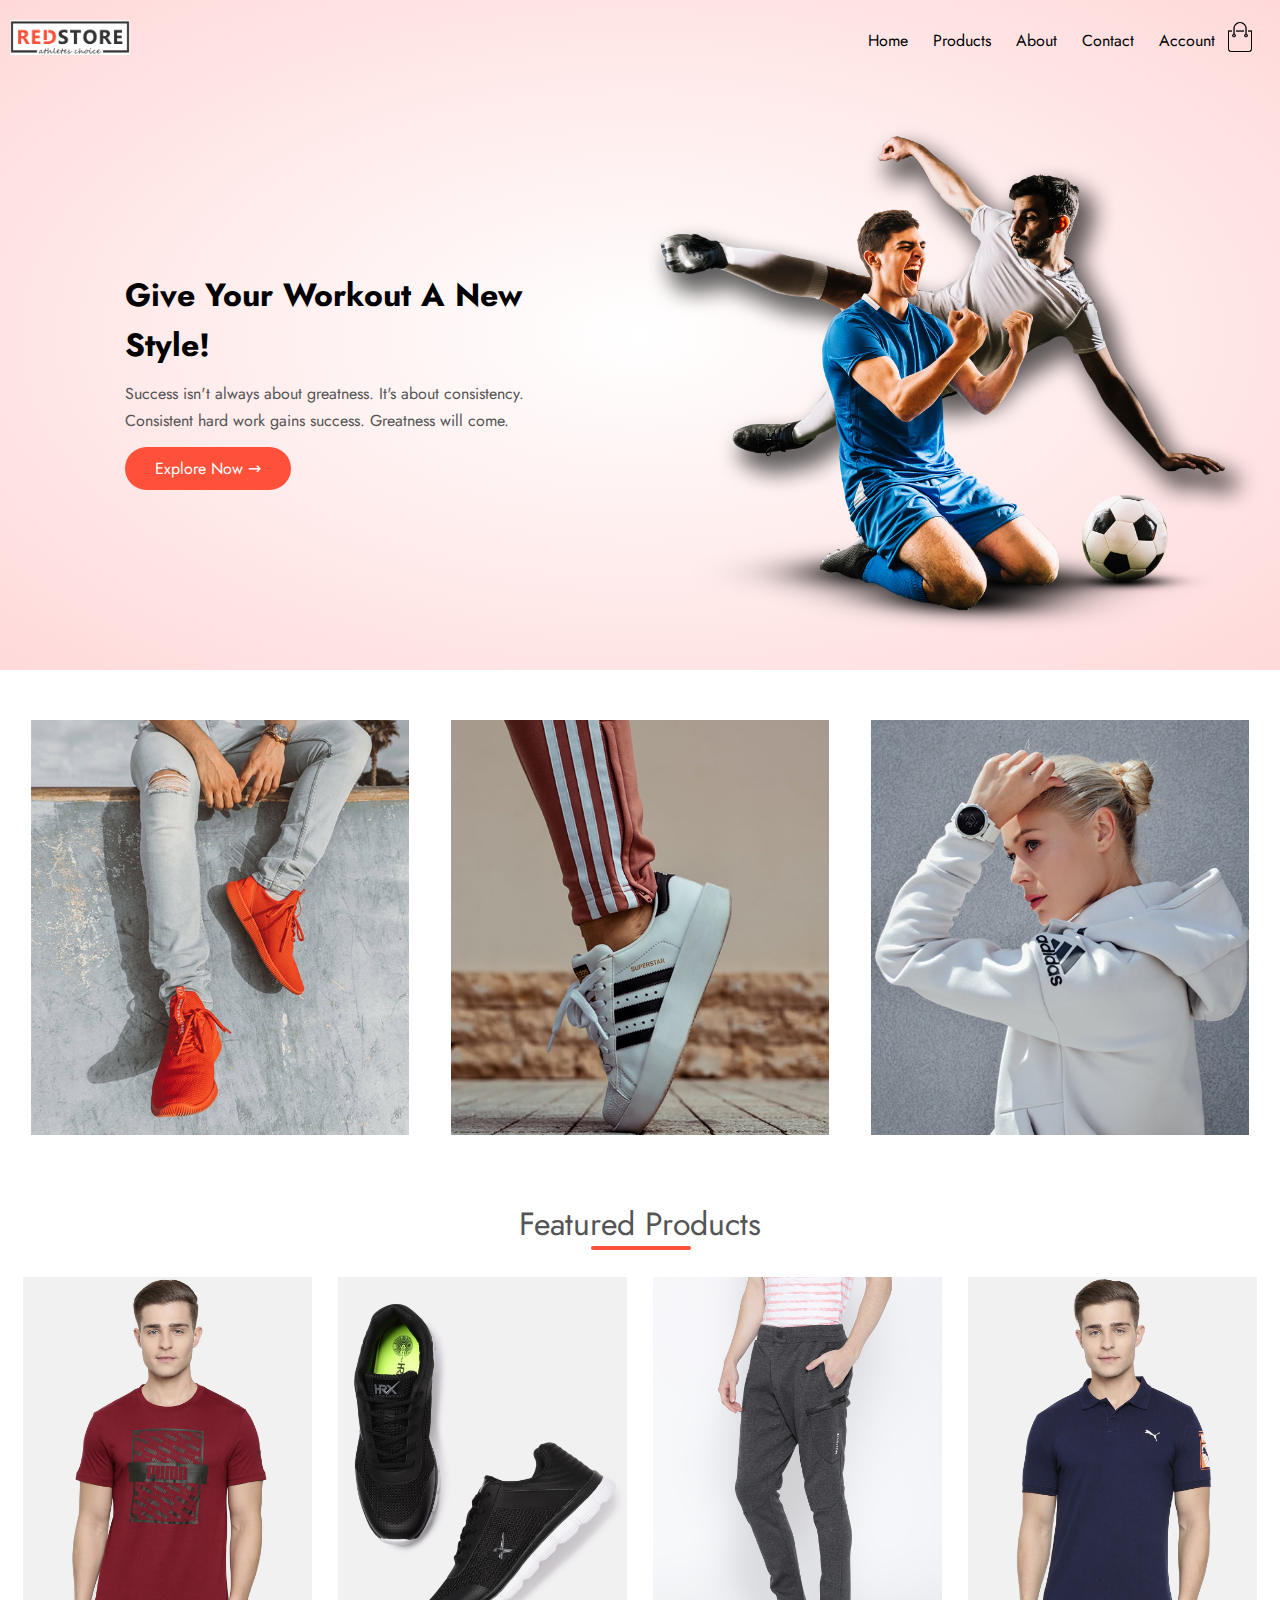
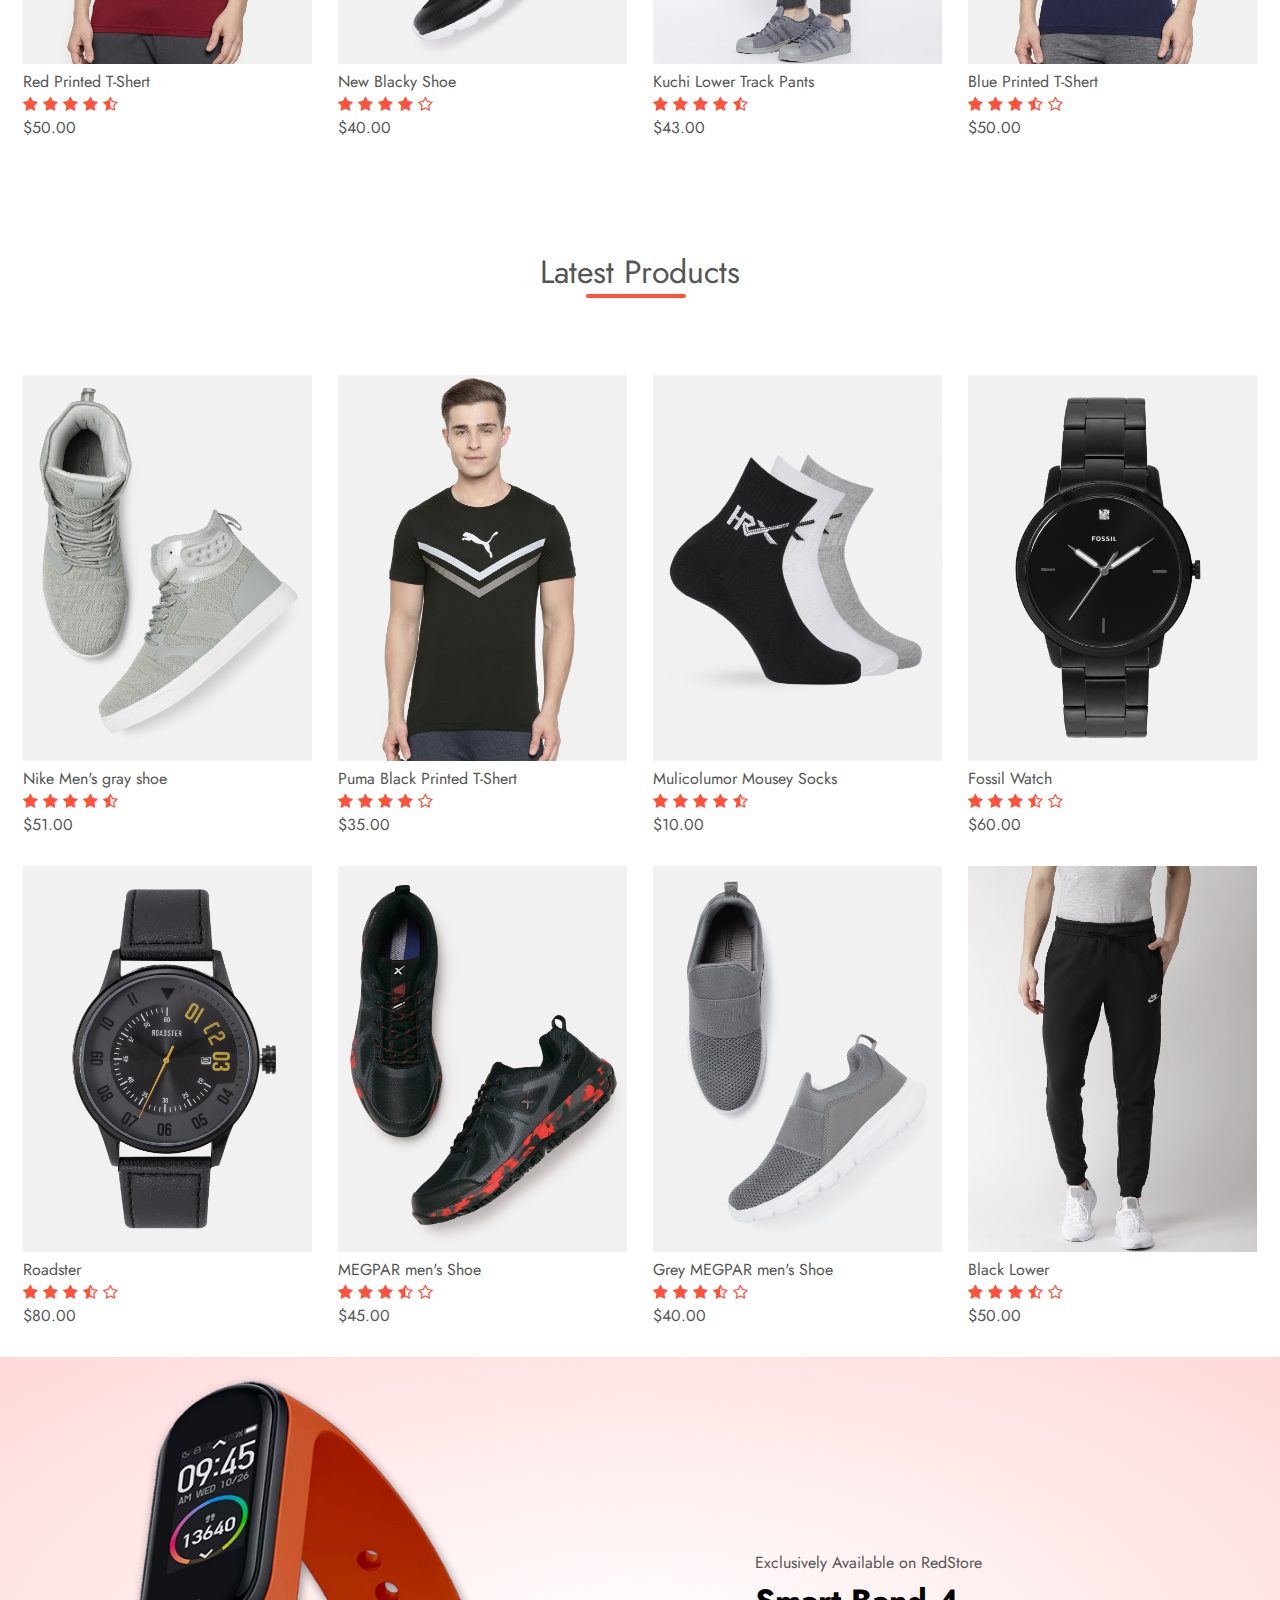
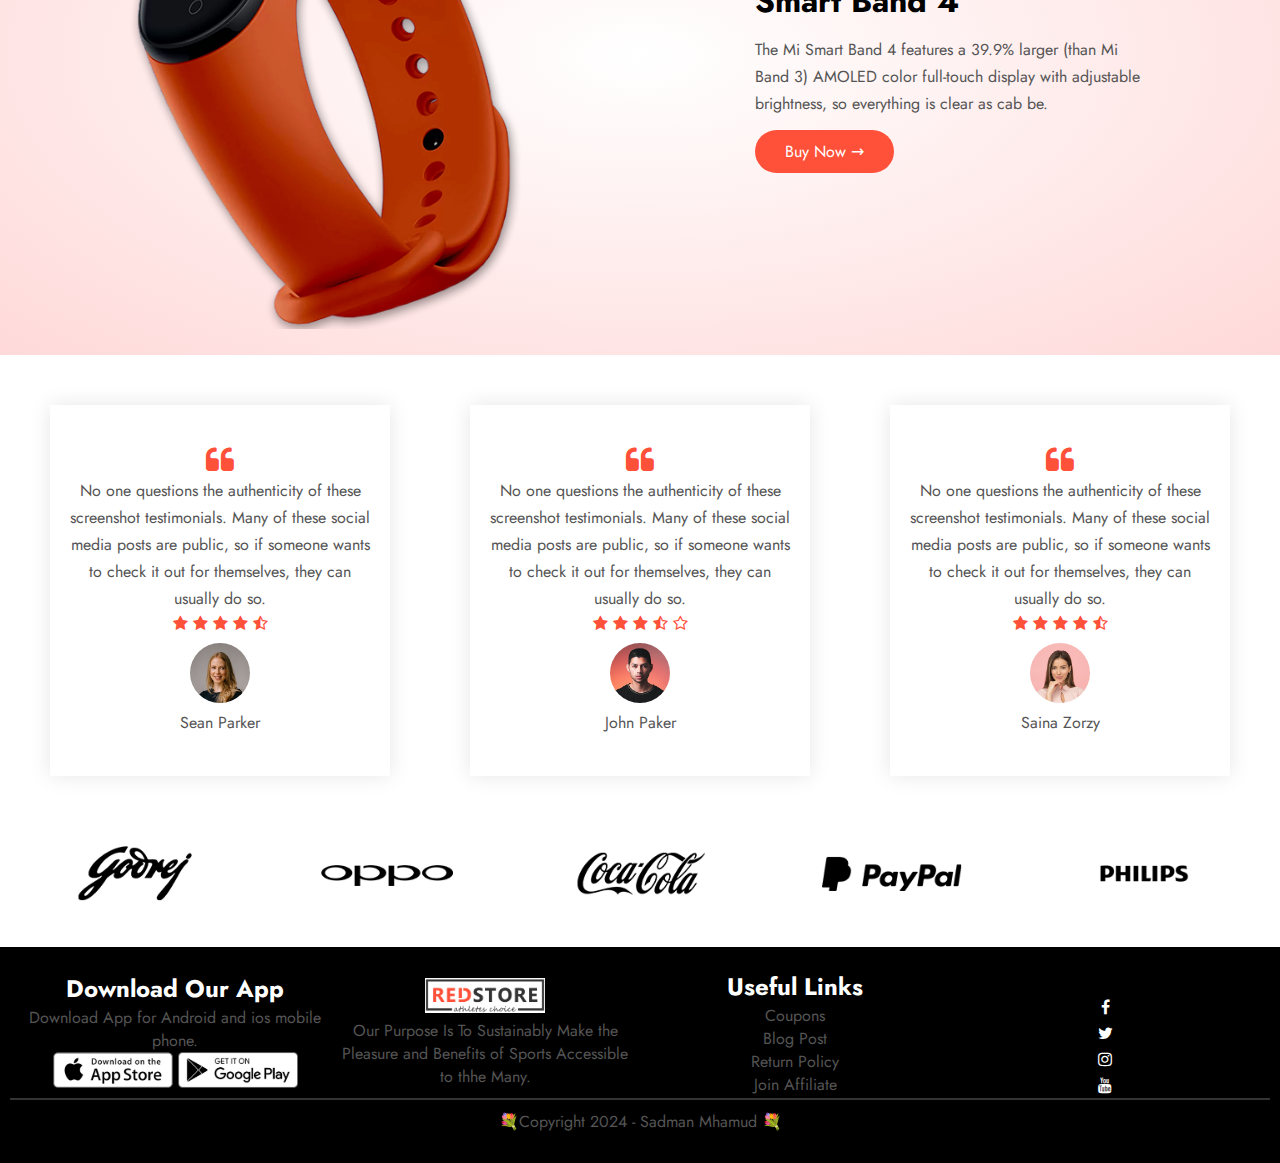
<file: project-1/index.html>
<!DOCTYPE html>
<html lang="en">
  <head>
    <meta charset="UTF-8" />
    <link rel="shortcut icon" href="/SM.png" type="image/x-icon" />
    <link
      rel="stylesheet"
      href="https://cdnjs.cloudflare.com/ajax/libs/font-awesome/4.7.0/css/font-awesome.min.css"
    />
    <link rel="stylesheet" href="style.css" />
    <meta name="viewport" content="width=device-width, initial-scale=1.0" />
    <title>RedStore-Home</title>
  </head>
  <body>
    <!-- <div class="name" id="myname">
    <span>Hey💐,Hi I m Taofiq. And I make this Website.</span>
    <span id="btn" onclick="remove()">Remove</span>
</div> -->

    <!--? Header -->
    <header>
      <div class="container">
        <div class="navbar">
          <div class="logo">
            <a href="index.html">
              <img src="/logo.png" title="Home" alt="logo" loading="lazy" />
            </a>
          </div>
          <nav>
            <ul>
              <li><a href="index.html">Home</a></li>
              <li><a href="products.html">products</a></li>
              <li><a href="about.html">about</a></li>
              <li><a href="">contact</a></li>
              <li><a href="">account</a></li>
            </ul>
            <div class="BM">
              <img src="/bag.png" loading="eager" />

              <img
                src="/menu.png"
                loading="eager"
                onclick="toggleMenu()"
                id="menuIcon"
              />
            </div>
          </nav>
          <div class="menuText" id="menuItems">
            <ul>
              <li><a href="index.html">Home</a></li>
              <li><a href="products.html">products</a></li>
              <li><a href="about.html">about</a></li>
              <li><a href="">contact</a></li>
              <li><a href="">account</a></li>
            </ul>
          </div>
        </div>

        <div class="row">
          <div class="col-2">
            <div class="text">
              <h1>Give Your Workout A New Style!</h1>
              <p>
                Success isn't always about greatness. It's about consistency.
                Consistent hard work gains success. Greatness will come.
              </p>
              <br />
              <a href="#" class="btn">Explore Now <span>&#8594;</span></a>
            </div>
          </div>
          <div class="col-2">
            <img src="/foolbal.png" loading="eager" />
          </div>
        </div>
      </div>
    </header>

    <!-- *featured categories section -->
    <div class="categories">
      <div class="container">
        <div class="row">
          <div class="col-3">
            <img src="/category-1.jpg" loading="eager" />
          </div>
          <div class="col-3">
            <img src="/category-2.jpg" loading="eager" />
          </div>
          <div class="col-3">
            <img src="/category-3.jpg" loading="eager" />
          </div>
        </div>
      </div>
    </div>

    <!-- !featured Products -->

    <div class="featured">
      <div class="container">
        <h1 class="title">featured Products</h1>
        <div class="row">
          <div class="col-4">
            <img src="/product-1.jpg" />
            <h4>Red Printed T-Shert</h4>
            <div class="rating">
              <i class="fa fa-star"></i>
              <i class="fa fa-star"></i>
              <i class="fa fa-star"></i>
              <i class="fa fa-star"></i>
              <i class="fa fa-star-half-o"></i>
            </div>
            <p>$50.00</p>
          </div>
          <div class="col-4">
            <img src="/product-2.jpg" />
            <h4>New Blacky Shoe</h4>
            <div class="rating">
              <i class="fa fa-star"></i>
              <i class="fa fa-star"></i>
              <i class="fa fa-star"></i>
              <i class="fa fa-star"></i>
              <i class="fa fa-star-o"></i>
            </div>
            <p>$40.00</p>
          </div>
          <div class="col-4">
            <img src="/product-3.jpg" />
            <h4>Kuchi Lower Track Pants</h4>
            <div class="rating">
              <i class="fa fa-star"></i>
              <i class="fa fa-star"></i>
              <i class="fa fa-star"></i>
              <i class="fa fa-star"></i>
              <i class="fa fa-star-half-o"></i>
            </div>
            <p>$43.00</p>
          </div>
          <div class="col-4">
            <img src="/product-4.jpg" />
            <h4>Blue Printed T-Shert</h4>
            <div class="rating">
              <i class="fa fa-star"></i>
              <i class="fa fa-star"></i>
              <i class="fa fa-star"></i>
              <i class="fa fa-star-half-o"></i>
              <i class="fa fa-star-o"></i>
            </div>
            <p>$50.00</p>
          </div>
        </div>

        <h1 class="title title2">Latest Products</h1>
        <div class="row Latest">
          <div class="col-4">
            <img src="/Latest-1.jpg" />
            <h4>Nike Men's gray shoe</h4>
            <div class="rating">
              <i class="fa fa-star"></i>
              <i class="fa fa-star"></i>
              <i class="fa fa-star"></i>
              <i class="fa fa-star"></i>
              <i class="fa fa-star-half-o"></i>
            </div>
            <p>$51.00</p>
          </div>
          <div class="col-4">
            <img src="/Latest-2.jpg" />
            <h4>Puma Black Printed T-Shert</h4>
            <div class="rating">
              <i class="fa fa-star"></i>
              <i class="fa fa-star"></i>
              <i class="fa fa-star"></i>
              <i class="fa fa-star"></i>
              <i class="fa fa-star-o"></i>
            </div>
            <p>$35.00</p>
          </div>
          <div class="col-4">
            <img src="/Latest-3.jpg" />
            <h4>Mulicolumor Mousey Socks</h4>
            <div class="rating">
              <i class="fa fa-star"></i>
              <i class="fa fa-star"></i>
              <i class="fa fa-star"></i>
              <i class="fa fa-star"></i>
              <i class="fa fa-star-half-o"></i>
            </div>
            <p>$10.00</p>
          </div>
          <div class="col-4">
            <img src="/Latest-4.jpg" />
            <h4>Fossil Watch</h4>
            <div class="rating">
              <i class="fa fa-star"></i>
              <i class="fa fa-star"></i>
              <i class="fa fa-star"></i>
              <i class="fa fa-star-half-o"></i>
              <i class="fa fa-star-o"></i>
            </div>
            <p>$60.00</p>
          </div>
          <div class="col-4">
            <img src="/Latest-5.jpg" />
            <h4>Roadster</h4>
            <div class="rating">
              <i class="fa fa-star"></i>
              <i class="fa fa-star"></i>
              <i class="fa fa-star"></i>
              <i class="fa fa-star-half-o"></i>
              <i class="fa fa-star-o"></i>
            </div>
            <p>$80.00</p>
          </div>
          <div class="col-4">
            <img src="/Latest-6.jpg" />
            <h4>MEGPAR men's Shoe</h4>
            <div class="rating">
              <i class="fa fa-star"></i>
              <i class="fa fa-star"></i>
              <i class="fa fa-star"></i>
              <i class="fa fa-star-half-o"></i>
              <i class="fa fa-star-o"></i>
            </div>
            <p>$45.00</p>
          </div>
          <div class="col-4">
            <img src="/Latest-7.jpg" />
            <h4>Grey MEGPAR men's Shoe</h4>
            <div class="rating">
              <i class="fa fa-star"></i>
              <i class="fa fa-star"></i>
              <i class="fa fa-star"></i>
              <i class="fa fa-star-half-o"></i>
              <i class="fa fa-star-o"></i>
            </div>
            <p>$40.00</p>
          </div>
          <div class="col-4">
            <img src="/Latest-8.jpg" />
            <h4>Black Lower</h4>
            <div class="rating">
              <i class="fa fa-star"></i>
              <i class="fa fa-star"></i>
              <i class="fa fa-star"></i>
              <i class="fa fa-star-half-o"></i>
              <i class="fa fa-star-o"></i>
            </div>
            <p>$50.00</p>
          </div>
        </div>
      </div>
    </div>

    <!-- ?offer-->
    <div class="offer">
      <div class="container">
        <div class="row">
          <div class="col-2">
            <img src="/exclusive1.png" alt="😵" />
          </div>
          <div class="col-2">
            <div class="text">
              <p>Exclusively Available on RedStore</p>
              <h1>Smart Band 4</h1>
              <p>
                The Mi Smart Band 4 features a 39.9% larger (than Mi Band 3)
                AMOLED color full-touch display with adjustable brightness, so
                everything is clear as cab be.
              </p>
              <br />
              <a href="#" class="btn">Buy Now <span>&#8594;</span></a>
            </div>
          </div>
        </div>
      </div>
    </div>

    <!-- *testimonial section -->

    <div class="testimonial">
      <div class="container">
        <div class="row">
          <div class="col-3">
            <i class="fa fa-quote-left coma"></i>
            <p>
              No one questions the authenticity of these screenshot
              testimonials. Many of these social media posts are public, so if
              someone wants to check it out for themselves, they can usually do
              so.
            </p>
            <div class="rating">
              <i class="fa fa-star"></i>
              <i class="fa fa-star"></i>
              <i class="fa fa-star"></i>
              <i class="fa fa-star"></i>
              <i class="fa fa-star-half-o"></i>
            </div>
            <img src="/user-1.png" loading="eager" />
            <p>Sean Parker</p>
          </div>
          <div class="col-3">
            <i class="fa fa-quote-left coma"></i>
            <p>
              No one questions the authenticity of these screenshot
              testimonials. Many of these social media posts are public, so if
              someone wants to check it out for themselves, they can usually do
              so.
            </p>
            <div class="rating">
              <i class="fa fa-star"></i>
              <i class="fa fa-star"></i>
              <i class="fa fa-star"></i>
              <i class="fa fa-star-half-o"></i>
              <i class="fa fa-star-o"></i>
            </div>
            <img src="/user-2.png" loading="eager" />
            <p>John Paker</p>
          </div>
          <div class="col-3">
            <i class="fa fa-quote-left coma"></i>
            <p>
              No one questions the authenticity of these screenshot
              testimonials. Many of these social media posts are public, so if
              someone wants to check it out for themselves, they can usually do
              so.
            </p>
            <div class="rating">
              <i class="fa fa-star"></i>
              <i class="fa fa-star"></i>
              <i class="fa fa-star"></i>
              <i class="fa fa-star"></i>
              <i class="fa fa-star-half-o"></i>
            </div>
            <img src="/user-3.png" loading="eager" />
            <p>Saina Zorzy</p>
          </div>
        </div>
      </div>
    </div>

    <!-- ?Brands -->
    <div class="Brands">
      <div class="container">
        <div class="row">
          <section>
            <img src="/logo-godrej.png" />
          </section>
          <section>
            <img src="/logo-oppo.png" />
          </section>
          <section>
            <img src="/logo-coca-cola.png" />
          </section>
          <section>
            <img src="/logo-paypal.png" />
          </section>
          <section>
            <img src="/logo-philips.png" />
          </section>
        </div>
      </div>
    </div>

    <!-- !footer -->
    <footer>
      <div class="container">
        <div class="row">
          <div class="col-2">
            <h2>Download Our App</h2>
            <p>Download App for Android and ios mobile phone.</p>
            <div class="appStore">
              <img src="/app-store.png" loading="eager" />
              <img src="/play-store.png" loading="eager" />
            </div>
          </div>
          <div class="col-2">
            <img src="/logo.png" class="footerLogo" loading="eager" />
            <p>
              Our Purpose Is To Sustainably Make the Pleasure and Benefits of
              Sports Accessible to thhe Many.
            </p>
          </div>
          <div class="col-2 linkCol">
            <h2>Useful Links</h2>

            <a href="">Coupons</a>
            <a href="">Blog Post</a>
            <a href="">Return Policy</a>
            <a href="">Join Affiliate</a>
          </div>
          <div class="col-2">
            <h3>Follow us</h3>
            <div class="link">
              <a
                href="https://www.facebook.com/sadmanmahmudtaofiq"
                target="_blank"
              >
                <i class="fa fa-facebook facebook"></i>
              </a>

              <a href="https://x.com/sadmanxmahmud" target="_blank">
                <i class="fa fa-twitter twitter"></i>
              </a>

              <a
                href="https://www.instagram.com/sadmanmahmudtaofiq"
                target="_blank"
              >
                <i class="fa fa-instagram instagram"></i>
              </a>

              <a
                href="https://www.youtube.com/@sadmanmahmudtaofiq"
                target="_blank"
              >
                <i class="fa fa-youtube youtube"></i>
              </a>
            </div>
          </div>
        </div>
        <hr />
        <p class="Copyright">
          💐Copyright 2024 -
          <span><a href="https://x.com" target="_blank">Sadman Mhamud</a></span>
          💐
        </p>
      </div>
    </footer>

    <script src="script.js"></script>
  </body>
</html>
</file>
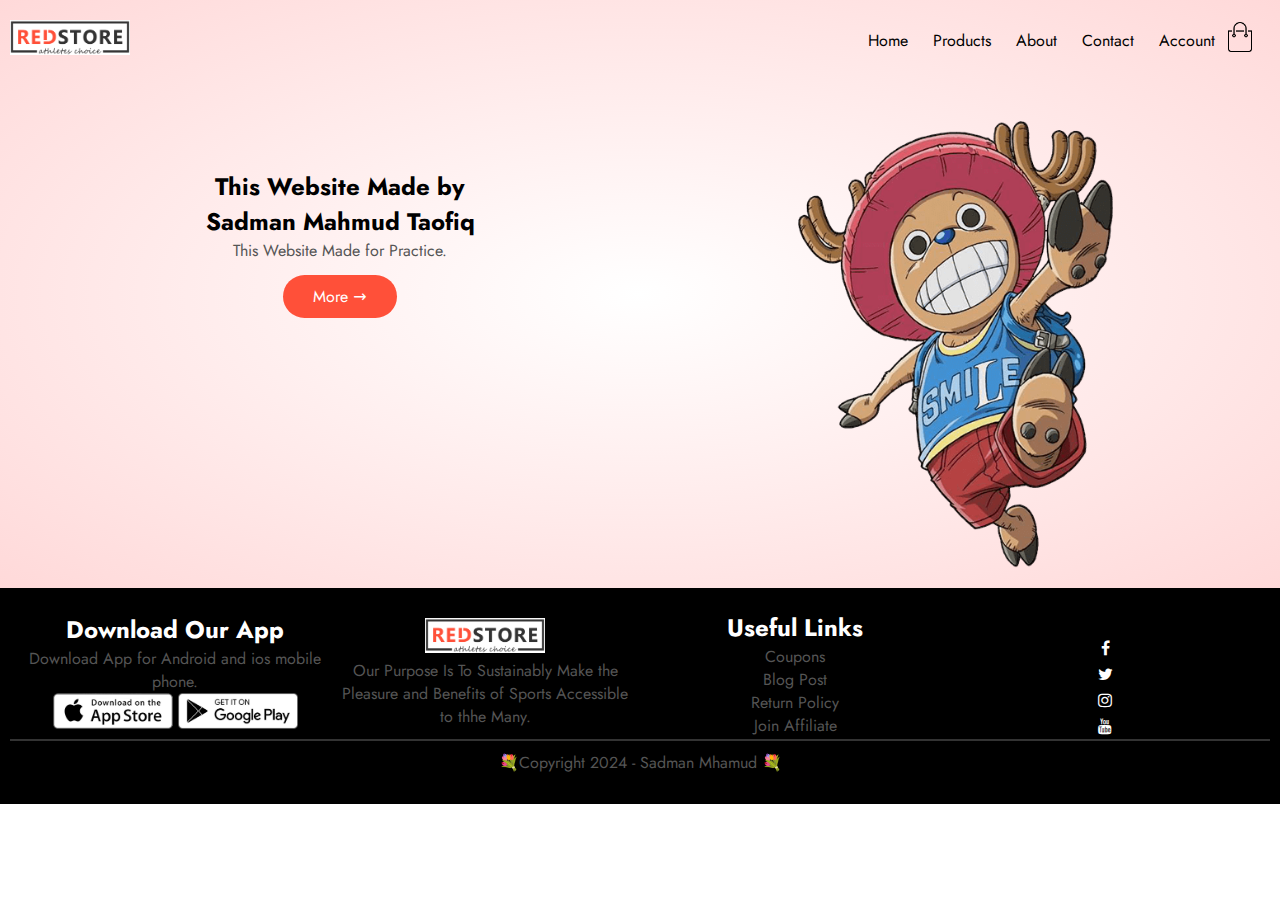
<file: project-1/about.html>
<!DOCTYPE html>
<html lang="en">
  <head>
    <meta charset="UTF-8" />
    <title>Sadman Mahmud</title>
    <link rel="stylesheet" href="style.css" />
    <link rel="shortcut icon" href="/SM.png" type="image/x-icon" />
    <link
      rel="stylesheet"
      href="https://cdnjs.cloudflare.com/ajax/libs/font-awesome/4.7.0/css/font-awesome.min.css"
    />
    <meta name="viewport" content="width=device-width, initial-scale=1.0" />
  </head>
  <body>
    <!--? Header -->
    <header>
      <div class="container">
        <div class="navbar">
          <div class="logo">
            <a href="index.html">
              <img src="/logo.png" title="Home" alt="logo" loading="lazy" />
            </a>
          </div>
          <nav>
            <ul>
              <li><a href="index.html">Home</a></li>
              <li><a href="products.html">products</a></li>
              <li><a href="about.html">about</a></li>
              <li><a href="">contact</a></li>
              <li><a href="">account</a></li>
            </ul>
            <div class="BM">
              <img src="/bag.png" loading="eager" />

              <img
                src="/menu.png"
                loading="eager"
                onclick="toggleMenu()"
                id="menuIcon"
              />
            </div>
          </nav>
          <div class="menuText" id="menuItems">
            <ul>
              <li><a href="index.html">Home</a></li>
              <li><a href="products.html">products</a></li>
              <li><a href="about.html">about</a></li>
              <li><a href="">contact</a></li>
              <li><a href="">account</a></li>
            </ul>
          </div>
        </div>

        <div class="row">
          <div class="col-2">
            <div class="aboutText">
              <h2>
                This Website Made by <br /><a
                  href="https://instagram.com"
                  class="SadmanMahmud"
                  target="_blank"
                  >Sadman Mahmud Taofiq</a
                >
              </h2>
              <p>This Website Made for Practice.</p>
              <br />
              <a href="" class="btn">More <span>&#8594;</span></a>
            </div>
          </div>
          <div class="col-2" id="aboutCol">
            <img class="aboutImg" src="/footer-icon.png" loading="eager" />
          </div>
        </div>
      </div>
    </header>

    <!-- !footer -->
    <footer>
      <div class="container">
        <div class="row">
          <div class="col-2">
            <h2>Download Our App</h2>
            <p>Download App for Android and ios mobile phone.</p>
            <div class="appStore">
              <img src="/app-store.png" loading="eager" />
              <img src="/play-store.png" loading="eager" />
            </div>
          </div>
          <div class="col-2">
            <img src="/logo.png" class="footerLogo" loading="eager" />
            <p>
              Our Purpose Is To Sustainably Make the Pleasure and Benefits of
              Sports Accessible to thhe Many.
            </p>
          </div>
          <div class="col-2 linkCol">
            <h2>Useful Links</h2>

            <a href="">Coupons</a>
            <a href="">Blog Post</a>
            <a href="">Return Policy</a>
            <a href="">Join Affiliate</a>
          </div>
          <div class="col-2">
            <h3>Follow us</h3>
            <div class="link">
              <a
                href="https://www.facebook.com/sadmanmahmudtaofiq"
                target="_blank"
              >
                <i class="fa fa-facebook facebook"></i>
              </a>

              <a href="https://x.com/sadmanxmahmud" target="_blank">
                <i class="fa fa-twitter twitter"></i>
              </a>

              <a
                href="https://www.instagram.com/sadmanmahmudtaofiq"
                target="_blank"
              >
                <i class="fa fa-instagram instagram"></i>
              </a>

              <a
                href="https://www.youtube.com/@sadmanmahmudtaofiq"
                target="_blank"
              >
                <i class="fa fa-youtube youtube"></i>
              </a>
            </div>
          </div>
        </div>
        <hr />
        <p class="Copyright">
          💐Copyright 2024 -
          <span
            ><a class="SadmanMahmud" href="https://x.com" target="_blank"
              >Sadman Mhamud</a
            ></span
          >
          💐
        </p>
      </div>
    </footer>

    <script src="script.js"></script>
  </body>
</html>
</file>
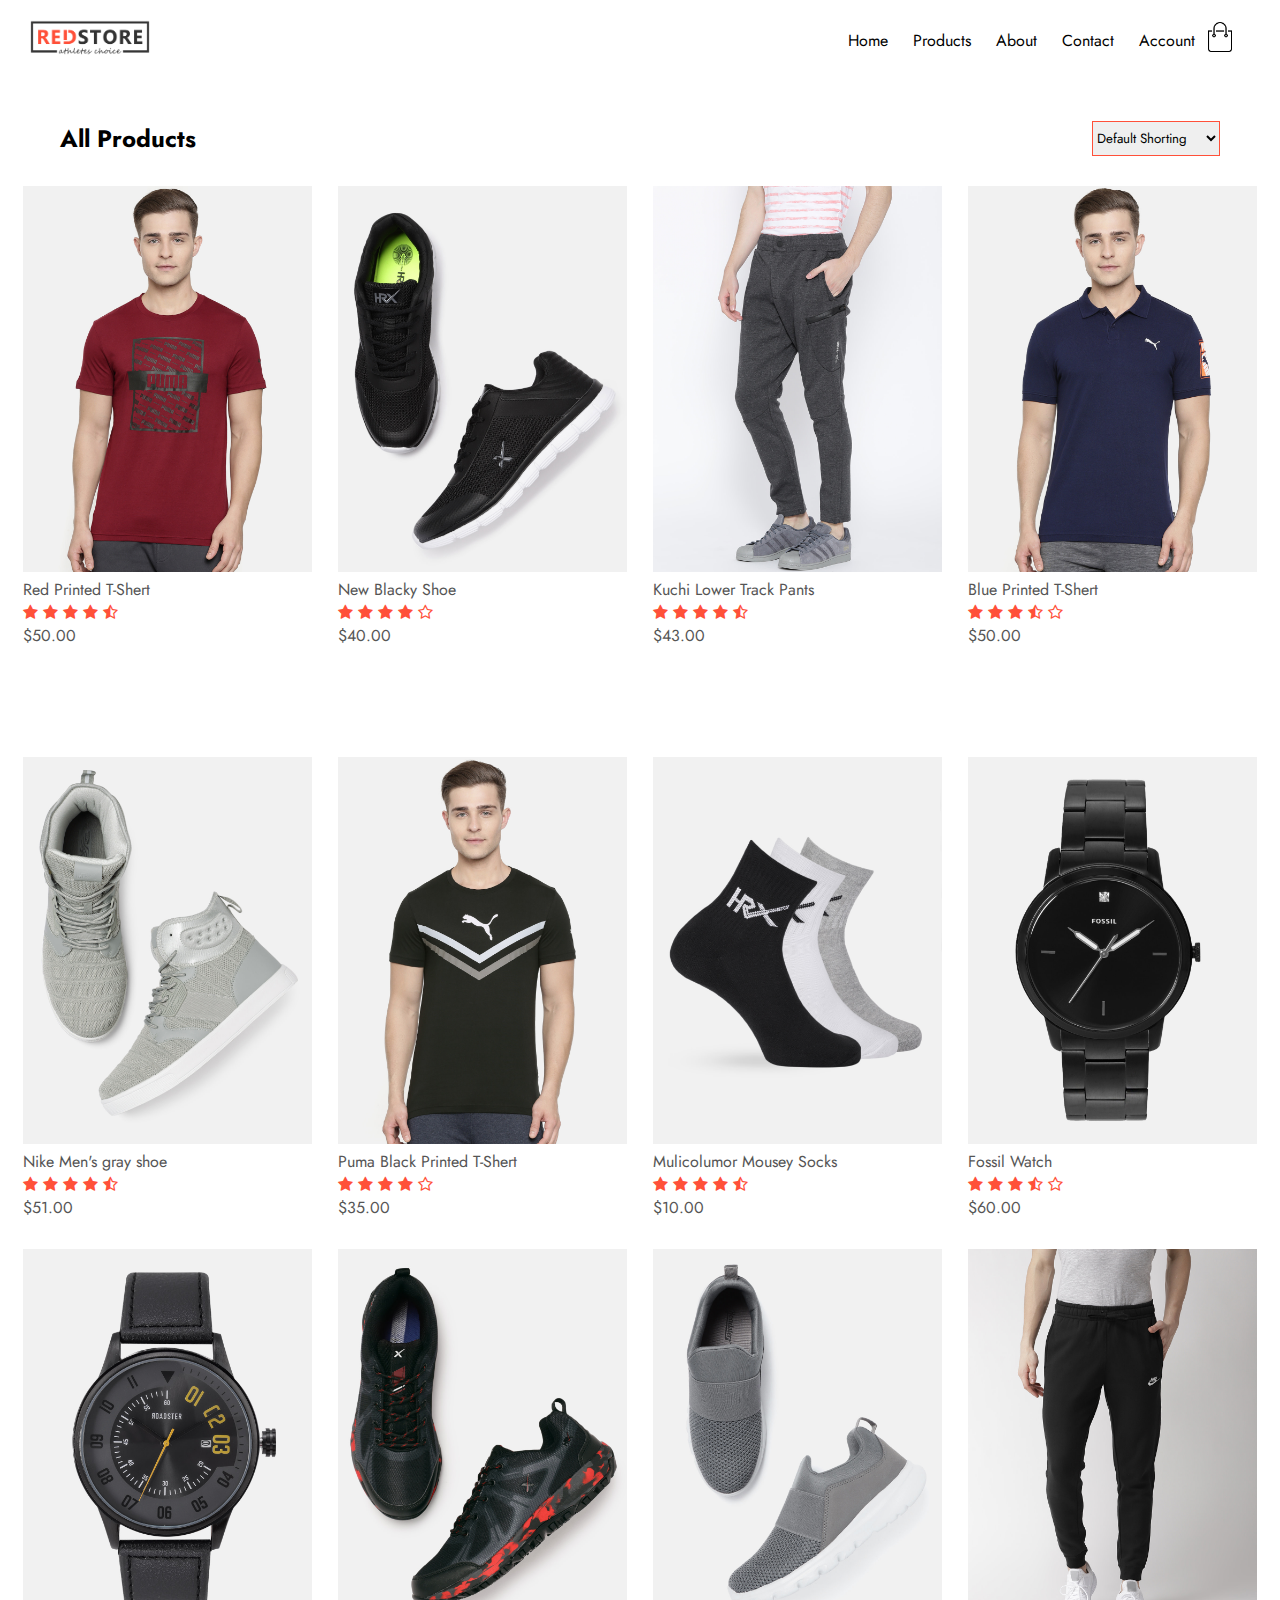
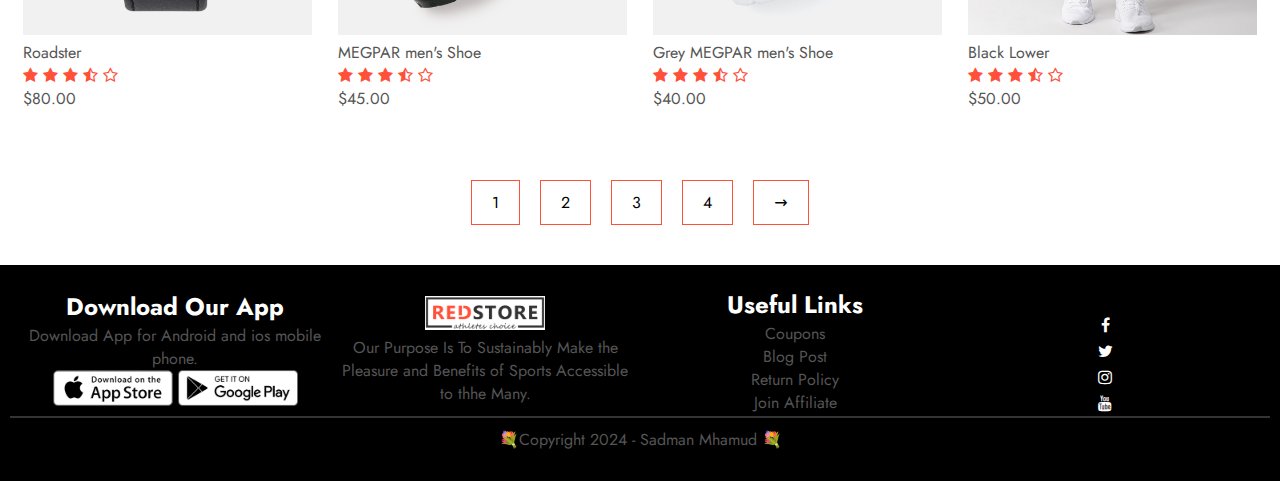
<file: project-1/products.html>
<!DOCTYPE html>
<html lang="en">
  <head>
    <meta charset="UTF-8" />
    <link rel="shortcut icon" href="/SM.png" type="image/x-icon" />
    <link
      rel="stylesheet"
      href="https://cdnjs.cloudflare.com/ajax/libs/font-awesome/4.7.0/css/font-awesome.min.css"
    />
    <link rel="stylesheet" href="style.css" />
    <meta name="viewport" content="width=device-width, initial-scale=1.0" />
    <title>Taofiq</title>
    <style>
      .header {
        padding: 0 20px;
      }
    </style>
  </head>
  <body>
    <!--? Header -->

    <div class="container header">
      <div class="navbar">
        <div class="logo">
          <a href="index.html">
            <img src="/logo.png" title="Home" alt="logo" loading="lazy" />
          </a>
        </div>
        <nav>
          <ul>
            <li><a href="index.html">Home</a></li>
            <li><a href="products.html">products</a></li>
            <li><a href="about.html">about</a></li>
            <li><a href="">contact</a></li>
            <li><a href="">account</a></li>
          </ul>
          <div class="BM">
            <img src="/bag.png" loading="eager" />

            <img
              src="/menu.png"
              loading="eager"
              onclick="toggleMenu()"
              id="menuIcon"
            />
          </div>
        </nav>
        <div class="menuText" id="menuItems">
          <ul>
            <li><a href="index.html">Home</a></li>
            <li><a href="products.html">products</a></li>
            <li><a href="about.html">about</a></li>
            <li><a href="">contact</a></li>
            <li><a href="">account</a></li>
          </ul>
        </div>
      </div>
    </div>

    <!-- !featured Products -->

    <div class="container">
      <div class="selectDiv">
        <h2>All Products</h2>
        <select>
          <option>Default Shorting</option>
          <option>Short by Price</option>
          <option>Short by Popolarity</option>
          <option>Short by rating</option>
          <option>Short by sale</option>
        </select>
      </div>
    </div>

    <div class="featured">
      <div class="container">
        <div class="row">
          <div class="col-4">
            <img src="/product-1.jpg" />
            <h4>Red Printed T-Shert</h4>
            <div class="rating">
              <i class="fa fa-star"></i>
              <i class="fa fa-star"></i>
              <i class="fa fa-star"></i>
              <i class="fa fa-star"></i>
              <i class="fa fa-star-half-o"></i>
            </div>
            <p>$50.00</p>
          </div>
          <div class="col-4">
            <img src="/product-2.jpg" />
            <h4>New Blacky Shoe</h4>
            <div class="rating">
              <i class="fa fa-star"></i>
              <i class="fa fa-star"></i>
              <i class="fa fa-star"></i>
              <i class="fa fa-star"></i>
              <i class="fa fa-star-o"></i>
            </div>
            <p>$40.00</p>
          </div>
          <div class="col-4">
            <img src="/product-3.jpg" />
            <h4>Kuchi Lower Track Pants</h4>
            <div class="rating">
              <i class="fa fa-star"></i>
              <i class="fa fa-star"></i>
              <i class="fa fa-star"></i>
              <i class="fa fa-star"></i>
              <i class="fa fa-star-half-o"></i>
            </div>
            <p>$43.00</p>
          </div>
          <div class="col-4">
            <img src="/product-4.jpg" />
            <h4>Blue Printed T-Shert</h4>
            <div class="rating">
              <i class="fa fa-star"></i>
              <i class="fa fa-star"></i>
              <i class="fa fa-star"></i>
              <i class="fa fa-star-half-o"></i>
              <i class="fa fa-star-o"></i>
            </div>
            <p>$50.00</p>
          </div>
        </div>
        <div class="row Latest">
          <div class="col-4">
            <img src="/Latest-1.jpg" />
            <h4>Nike Men's gray shoe</h4>
            <div class="rating">
              <i class="fa fa-star"></i>
              <i class="fa fa-star"></i>
              <i class="fa fa-star"></i>
              <i class="fa fa-star"></i>
              <i class="fa fa-star-half-o"></i>
            </div>
            <p>$51.00</p>
          </div>
          <div class="col-4">
            <img src="/Latest-2.jpg" />
            <h4>Puma Black Printed T-Shert</h4>
            <div class="rating">
              <i class="fa fa-star"></i>
              <i class="fa fa-star"></i>
              <i class="fa fa-star"></i>
              <i class="fa fa-star"></i>
              <i class="fa fa-star-o"></i>
            </div>
            <p>$35.00</p>
          </div>
          <div class="col-4">
            <img src="/Latest-3.jpg" />
            <h4>Mulicolumor Mousey Socks</h4>
            <div class="rating">
              <i class="fa fa-star"></i>
              <i class="fa fa-star"></i>
              <i class="fa fa-star"></i>
              <i class="fa fa-star"></i>
              <i class="fa fa-star-half-o"></i>
            </div>
            <p>$10.00</p>
          </div>
          <div class="col-4">
            <img src="/Latest-4.jpg" />
            <h4>Fossil Watch</h4>
            <div class="rating">
              <i class="fa fa-star"></i>
              <i class="fa fa-star"></i>
              <i class="fa fa-star"></i>
              <i class="fa fa-star-half-o"></i>
              <i class="fa fa-star-o"></i>
            </div>
            <p>$60.00</p>
          </div>
          <div class="col-4">
            <img src="/Latest-5.jpg" />
            <h4>Roadster</h4>
            <div class="rating">
              <i class="fa fa-star"></i>
              <i class="fa fa-star"></i>
              <i class="fa fa-star"></i>
              <i class="fa fa-star-half-o"></i>
              <i class="fa fa-star-o"></i>
            </div>
            <p>$80.00</p>
          </div>
          <div class="col-4">
            <img src="/Latest-6.jpg" />
            <h4>MEGPAR men's Shoe</h4>
            <div class="rating">
              <i class="fa fa-star"></i>
              <i class="fa fa-star"></i>
              <i class="fa fa-star"></i>
              <i class="fa fa-star-half-o"></i>
              <i class="fa fa-star-o"></i>
            </div>
            <p>$45.00</p>
          </div>
          <div class="col-4">
            <img src="/Latest-7.jpg" />
            <h4>Grey MEGPAR men's Shoe</h4>
            <div class="rating">
              <i class="fa fa-star"></i>
              <i class="fa fa-star"></i>
              <i class="fa fa-star"></i>
              <i class="fa fa-star-half-o"></i>
              <i class="fa fa-star-o"></i>
            </div>
            <p>$40.00</p>
          </div>
          <div class="col-4">
            <img src="/Latest-8.jpg" />
            <h4>Black Lower</h4>
            <div class="rating">
              <i class="fa fa-star"></i>
              <i class="fa fa-star"></i>
              <i class="fa fa-star"></i>
              <i class="fa fa-star-half-o"></i>
              <i class="fa fa-star-o"></i>
            </div>
            <p>$50.00</p>
          </div>
        </div>

        <div class="nextPage">
          <span>1</span>
          <span>2</span>
          <span>3</span>
          <span>4</span>
          <span>&#8594;</span>
        </div>
      </div>
    </div>

    <!-- !footer -->
    <footer>
      <div class="container">
        <div class="row">
          <div class="col-2">
            <h2>Download Our App</h2>
            <p>Download App for Android and ios mobile phone.</p>
            <div class="appStore">
              <img src="/app-store.png" loading="eager" />
              <img src="/play-store.png" loading="eager" />
            </div>
          </div>
          <div class="col-2">
            <img src="/logo.png" class="footerLogo" loading="eager" />
            <p>
              Our Purpose Is To Sustainably Make the Pleasure and Benefits of
              Sports Accessible to thhe Many.
            </p>
          </div>
          <div class="col-2 linkCol">
            <h2>Useful Links</h2>

            <a href="">Coupons</a>
            <a href="">Blog Post</a>
            <a href="">Return Policy</a>
            <a href="">Join Affiliate</a>
          </div>
          <div class="col-2">
            <h3>Follow us</h3>
            <div class="link">
              <a
                href="https://www.facebook.com/sadmanmahmudtaofiq"
                target="_blank"
              >
                <i class="fa fa-facebook facebook"></i>
              </a>

              <a href="https://x.com/sadmanxmahmud" target="_blank">
                <i class="fa fa-twitter twitter"></i>
              </a>

              <a
                href="https://www.instagram.com/sadmanmahmudtaofiq"
                target="_blank"
              >
                <i class="fa fa-instagram instagram"></i>
              </a>

              <a
                href="https://www.youtube.com/@sadmanmahmudtaofiq"
                target="_blank"
              >
                <i class="fa fa-youtube youtube"></i>
              </a>
            </div>
          </div>
        </div>
        <hr />
        <p class="Copyright">
          💐Copyright 2024 -
          <span><a href="https://x.com" target="_blank">Sadman Mhamud</a></span>
          💐
        </p>
      </div>
    </footer>

    <script src="script.js"></script>
  </body>
</html>
</file>
<file: project-1/style.css>
@import url('https://fonts.googleapis.com/css2?family=Jost:ital,wght@0,100..900;1,100..900&display=swap');
*{
    margin: 0;
    padding: 0;
    font-family: "Jost",system-ui;
}

::-webkit-scrollbar {
    width: 10px;
}

::-webkit-scrollbar-thumb {
    background-color: var(--mainColor);
    cursor:pointer;
}

::-webkit-scrollbar-thumb:active{
    background-color: #bd5041;
}
::-webkit-scrollbar-track {
    background-color: #f1f1f1;
}

::selection{
    background-color: var(--mainColor);
    color: white;
}

:root{
    --mainColor: #FF5039;
}

a{
    text-decoration: none;
    cursor: pointer;
}

ul{
    list-style: none;
}

header{
    background: radial-gradient(white,#FFD9D9);
    padding-bottom: 20px;
}

.container{
    max-width: 1300px;
    margin: auto;
}

.logo img{
    width: 120px;
    cursor: pointer;
}

.navbar{
    display: flex;
    align-items: center;
    padding: 20px 25px 10px 10px;
}

nav{
    flex: 1;
    text-align: right;
    display: flex;
    justify-content: end;
    align-items: center;
}

nav ul li{
    display: inline-block;
    margin: 0 10px;
    text-transform: capitalize;
}

nav ul li a{
    color: #000;
    transition: all 0.15s;
}
nav ul li a:hover{
    color: var(--mainColor);
}

.menuText{
    position: absolute;
    right: 0;
    top: 65px;
    width: 100%;
    background-color: var(--mainColor);
    text-align: right;
    padding-right: 10px;
    transition: all .5s;
    overflow: hidden;
    display: none;
    text-transform: capitalize;
}

.menuText ul li{
    margin: 7px 0;
}

.menuText ul li a{
    color: white;
}

.BM img{
    width: 30px;
    cursor: pointer;
}

#menuIcon{
    display: none;
    margin: 0 10px;
}


@media (max-width:600px) {
    nav ul{
        display: none;
    }
    #menuIcon{
        display: inline-block;
    }
    .menuText{
        display: block;
    }
}


.row{
    display: flex;
    align-items: center;
    flex-wrap: wrap !important;
    margin: auto;
}

.col-2{
    flex-basis: 50% !important;
    min-width: 300px !important;
    margin: auto !important;
}

.col-2 img{
    width: 100%;
}

.text{
    max-width: 400px;
    margin-left: 20px;
    margin: auto;
}

.text h1{
    line-height: 50px;
    margin-bottom: 10px;
}
.text p{
    line-height: 27px;
}

.btn{
    background-color: var(--mainColor);
    color: white;
    padding: 10px 30px;
    border-radius: 30px;
    transition: all .5s;
}

.btn:hover{
    background-color: #c8675a;
}

@media (max-width:599px) {
    header .col-2 .text{
        margin: auto;
        max-width: 100% !important;
        margin-bottom: 20px;
    }
}

img{
    cursor: pointer;
}



.name{
    padding: 10px;
    display: flex;
    align-items: center;
    justify-content: space-between;
    cursor: pointer;
    overflow: hidden;
    background-color: var(--mainColor);
    color: white;
}

.name span{
    word-spacing: 2px;
    font-size: 12px;
}

#btn{
    cursor: pointer;
}

.categories{
    margin-top: 50px;
}

.row{
    display: flex;
    align-items: center;
    flex-wrap: wrap;
    justify-content: space-around;
    margin: auto;
    padding: 0 10px;
}

.col-3{
    flex-basis: 30%;
    min-width: 250px;
    margin-bottom: 30px;
    transition: all 0.5s;
}

.col-3 img{
    max-width: 100%;
}

@media (max-width:650px) {
    .col-3,.col-4{
        flex-basis: 85% !important;
    }
}

.featured{
    margin-top: 30px;
}

.title{
    margin-bottom: 30px;
    color: #555555;
    position: relative;
    text-align: center;
    text-transform: capitalize;
    font-weight: normal;
}
.title::before{
    content: "";
    position: absolute;
    bottom: 0;
    width: 100px;
    height: 4px;
    background-color: var(--mainColor);
    transform: translateX(72%);
    border-radius: 20px;
    top: 45px;
}


header .row{
    margin-top: 30px;
}

.col-4:hover{
    transform: translateY(-10px);
}


.col-4{
    flex-basis: 23%; 
    min-width: 200px;   
    min-width: 250px;
    margin-bottom: 30px;
    transition: all 0.5s;
}

.col-4 img{
    max-width: 100%;
}

.rating i{
    color: var(--mainColor);
}

.col-4 h4,p{
    color: #555;
    font-weight: normal;
}


.Latest,.title2{
    margin-top: 80px;
}

.title2::before{
    transform: translateX(46%) !important;
}


/* offer */

.offer{
    background: radial-gradient(white,#FFD9D9);
    padding: 20px 0;
}

.col-5{
    flex-basis: 50%;
}

.col-5 img{
    width: 100%;
}

.col-5 .text p{
    line-height: 28px;
}

.col-5 .text h1{
    margin: 8px 0;
}


/* *testimonial */


.testimonial {
    margin-top: 50px;
}

.testimonial .col-3{
    text-align: center;
    box-shadow: 0 0 20px 0px rgba(0, 0, 0, 0.1);
    padding: 40px 20px;
    max-width: 300px;
    transition: all .5s;
}

.testimonial .col-3:hover{
    transform: translateY(-10px);
}

.coma{
    color: var(--mainColor);
    font-size: 30px;
}

.testimonial .col-3 img{
    width: 60px;
    margin: auto;
    border-radius: 50%;
    margin: 8px 0 0 0;
}

.testimonial .col-3 p{
    line-height: 27px;
}

@media (max-width:650px) {
    .testimonial .col-3{
        max-width: 70% !important;
    }
}

/* ?Brands */

.Brands{
    margin: 30px 0;
}

.Brands section img{
    filter: brightness(0);
    transition: all .3s;
    width: 150px;
}

.Brands section img:hover{
    filter: brightness(1);
}

/* footer */

footer{
    background-color: #000;
    text-align: center;
    padding: 20px 10px;
}

footer .col-2{
    margin: 20px 0;
    flex-basis: 25%;
    max-width: 300px;
}

footer h2{
    color: white;
}

.appStore img{
    width: 120px;
}

.footerLogo{
    width: 120px !important;
} 

.link{
    display: flex;
    justify-content: center;
    flex-direction: column;
}

.link i{
    color: white;
    cursor: pointer;
    transition: all .3s;
    margin: 5px 0;
}

.facebook:hover,.twitter:hover{
    color: #0866FF;
}

.instagram:hover{
    color: #FC08B8;
}

.youtube:hover{
    color: red;
}

.Copyright{
    margin: 10px 0;
}

.Copyright a {
    color: #555;
    transition: all .3s;
}

.Copyright a:hover{
    color: var(--mainColor);
}

footer hr{
    border: 1px solid #333;
}

.linkCol a{
    display: block;
    color: #555;
    transition: all .3s;
}
.linkCol a:hover{
    color: var(--mainColor);
}


/* ?Products Page */

.selectDiv{
    display: flex;
    justify-content: space-between;
    margin-top: 50px !important;
    margin: auto;
    padding: 0 60px;
}

.selectDiv select{
    border: 1px solid var(--mainColor);
    cursor: pointer;
}
.selectDiv select:focus{
    outline: none;
}

.nextPage{
    display: flex;
    width: fit-content;
    margin-left: 20px;
    margin: 30px auto;
    flex-wrap: wrap;
    justify-content: center;
}

.nextPage span{
    border: 1px solid var(--mainColor);
    padding: 10px 20px;
    margin: 10px;
    cursor: pointer;
    transition: all .3s;
}
.nextPage span:hover{
    background-color: var(--mainColor);
    color: white;
}


/* *About */


.about{
    background-color: aliceblue;
}

.aboutColImg img{
    max-width: 100%;
}

.aboutCol{
    padding-left: 20px;
}

.aboutRow{
    display: grid;
    flex-wrap: wrap;
    grid-template-columns: 1fr 1fr;
    align-items: center;
    padding: 20px;
}

@media (max-width:650px) {
    .aboutRow{
        grid-template-columns: 1fr;
    }
    .aboutCol{
        margin-top: 30px;
    }
}


.SadmanMahmud{
    color: #000;
    cursor: pointer;
    transition: all .2s;
}

.SadmanMahmud:hover{
    color: var(--mainColor);
}

.aboutText{
    padding-left: 30px;
    text-align: center;
    margin-top: -165px;
}

@media (max-width:965px) {
    .aboutText{
        margin-top:0 ;
    }
}

.aboutImg{
    width: 50% !important;
}

#aboutCol{
    display: flex;
    align-items: center;
    justify-content: center;
    padding-top: 20px;
}
</file>
